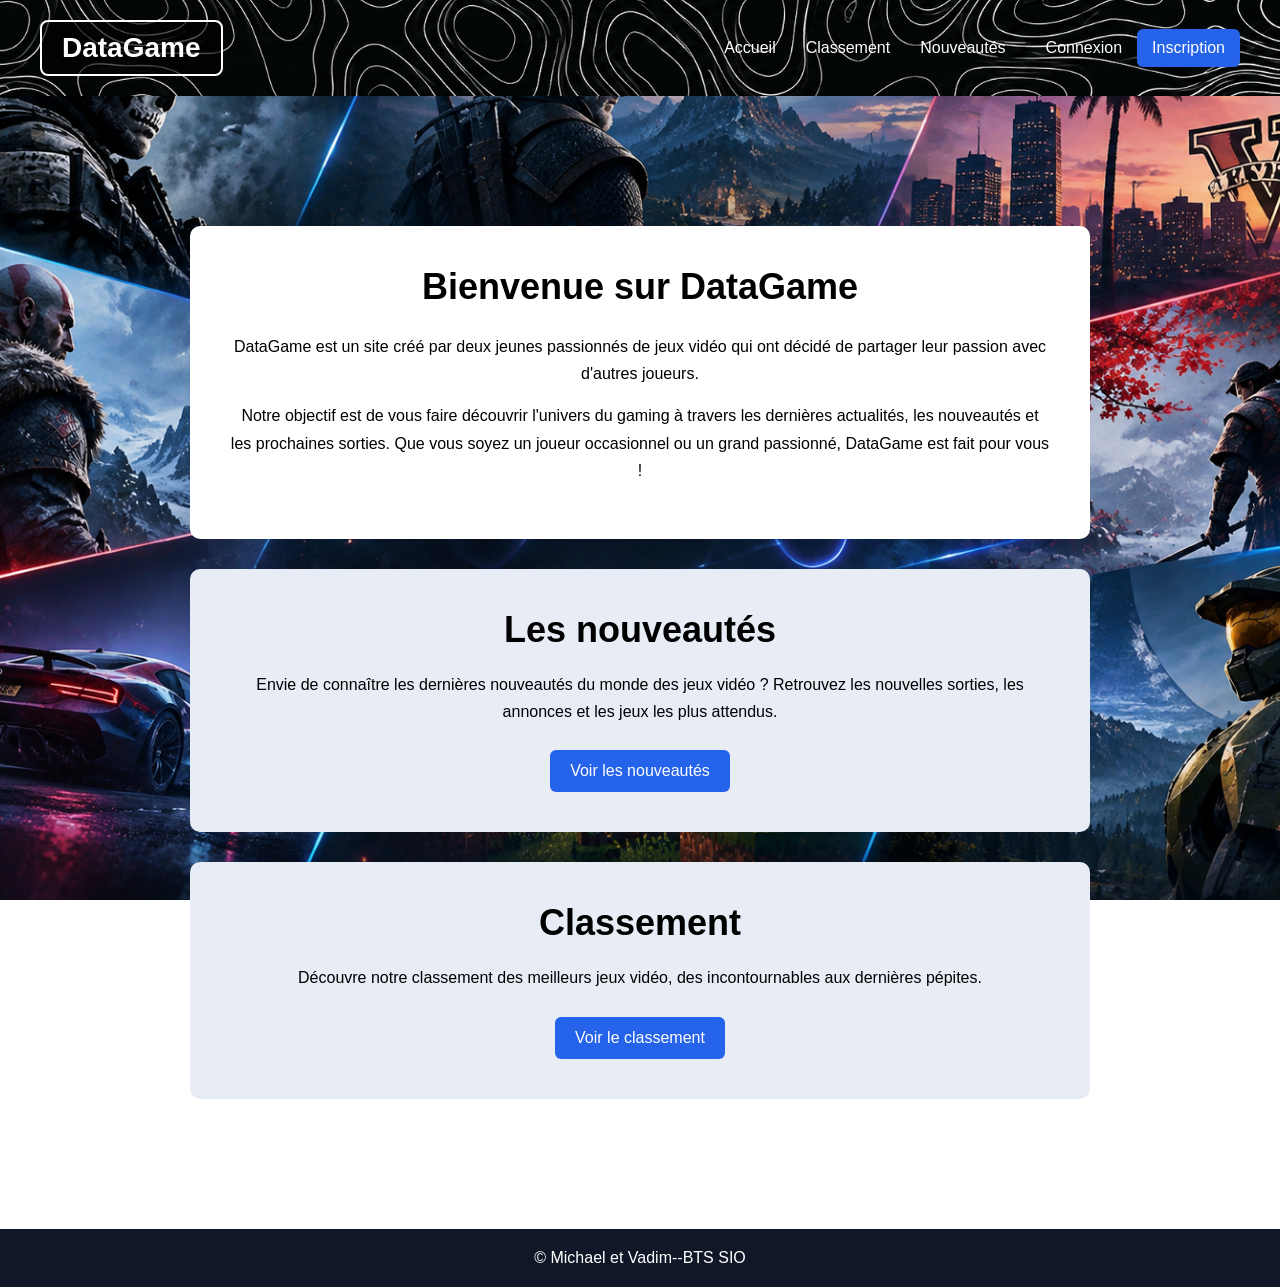
<file: index.html>
<!DOCTYPE html>
<html lang="fr">
<head>
    <meta charset="UTF-8">
    <meta name="viewport" content="width=device-width, initial-scale=1.0">
    <title>DataGame - Accueil</title>
    <link rel="stylesheet" href="index.css">
    
</head>
<body>

    <header>
        <h1>DataGame</h1>

       <nav>
    <a href="index.html">Accueil</a>
    <a href="classement.html">Classement</a>
    <a href="nouveautes.html">Nouveautés</a>
    
</nav>
        <div class="compte">
            <a href="connexion.html">Connexion</a>
            <a href="inscription.html" class="inscription">Inscription</a>
        </div>
    </header>

    
        
<main>

    <section class="presentation">
        <h2>Bienvenue sur DataGame</h2>

        <p>
            DataGame est un site créé par deux jeunes passionnés
            de jeux vidéo qui ont décidé de partager leur passion
            avec d'autres joueurs.
        </p>

        <p>
            Notre objectif est de vous faire découvrir l'univers
            du gaming à travers les dernières actualités,
            les nouveautés et les prochaines sorties.
            Que vous soyez un joueur occasionnel ou un grand
            passionné, DataGame est fait pour vous !
        </p>
    </section>

    <section class="nouveautes">
        <h2>Les nouveautés</h2>

        <p>
            Envie de connaître les dernières nouveautés
            du monde des jeux vidéo ?
            Retrouvez les nouvelles sorties, les annonces
            et les jeux les plus attendus.
        </p>

        <a href="nouveautes.html" class="bouton">
            Voir les nouveautés
        </a>
    </section>
    
<section class="nouveautes">
    <h2>Classement</h2>

    <p>
        Découvre notre classement des meilleurs jeux vidéo,
        des incontournables aux dernières pépites.
    </p>

    <a href="classement.html" class="bouton">
        Voir le classement
    </a>
</section>

</main>

<footer>
    <p> &copy; Michael et Vadim--BTS SIO</p>
</footer>

    

</body>
</html>
</file>
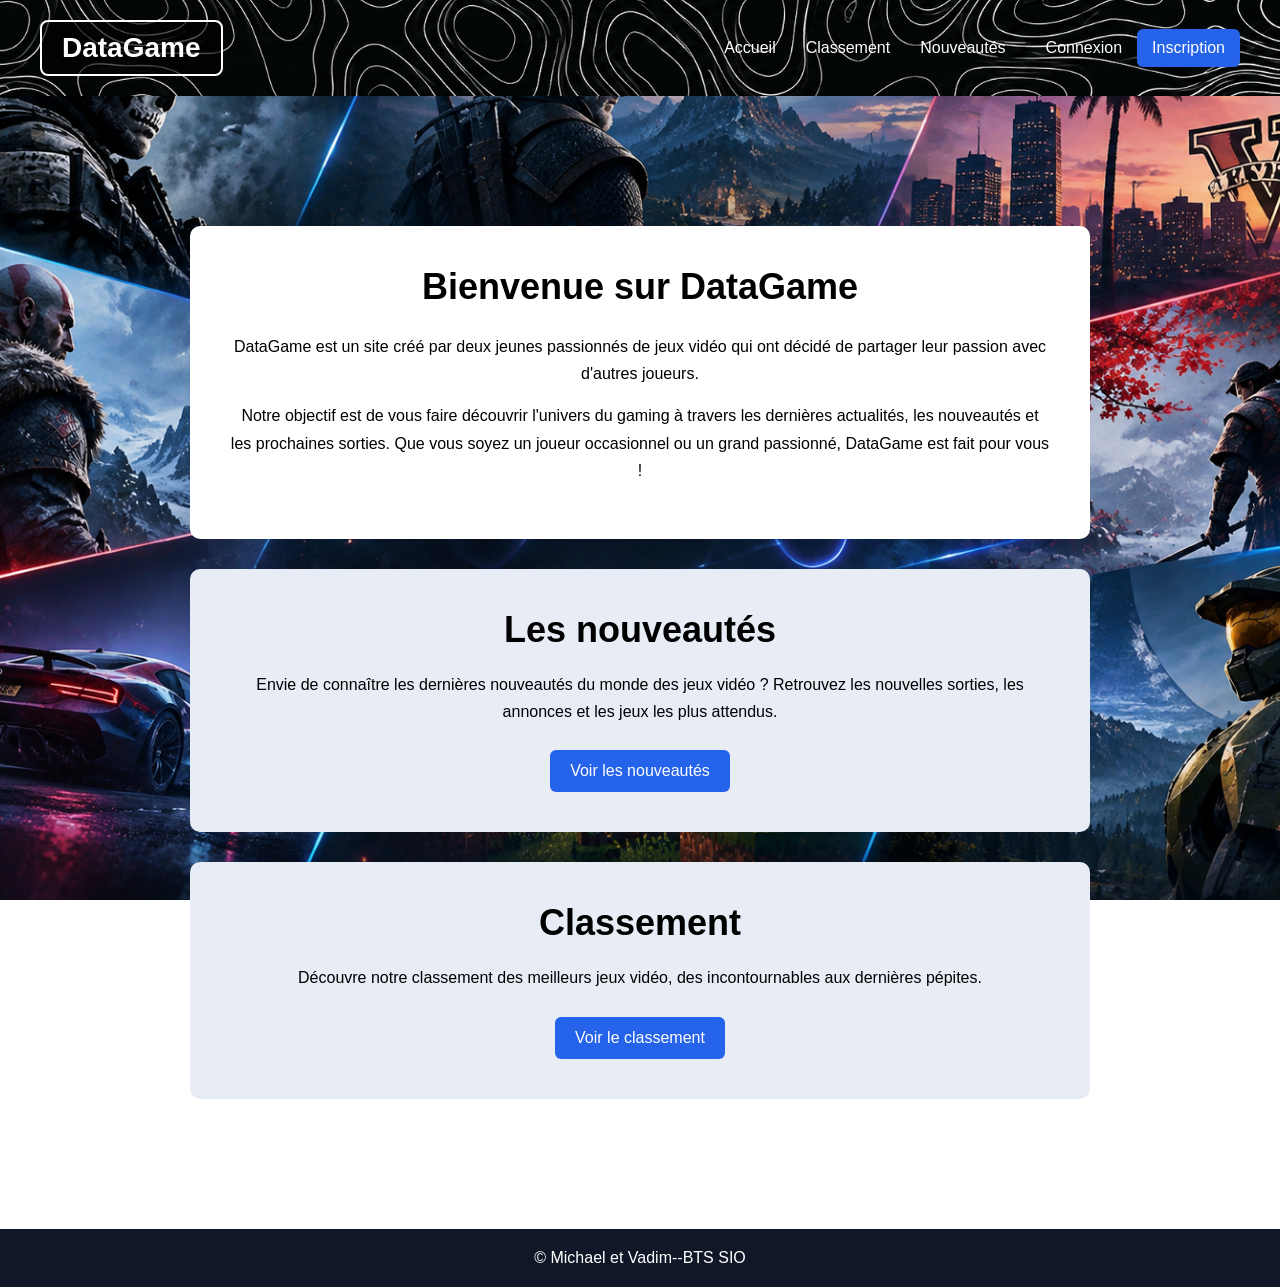
<file: acceuil.html>
<!DOCTYPE html>
<html lang="fr">
<head>
    <meta charset="UTF-8">
    <meta name="viewport" content="width=device-width, initial-scale=1.0">
    <title>DataGame - Accueil</title>
    <link rel="stylesheet" href="accueil.css">
    
</head>
<body>

    <header>
        <h1>DataGame</h1>

       <nav>
    <a href="acceuil.html">Accueil</a>
    <a href="classement.html">Classement</a>
    <a href="nouveautes.html">Nouveautés</a>
    
</nav>
        <div class="compte">
            <a href="connexion.html">Connexion</a>
            <a href="inscription.html" class="inscription">Inscription</a>
        </div>
    </header>

    
        
<main>

    <section class="presentation">
        <h2>Bienvenue sur DataGame</h2>

        <p>
            DataGame est un site créé par deux jeunes passionnés
            de jeux vidéo qui ont décidé de partager leur passion
            avec d'autres joueurs.
        </p>

        <p>
            Notre objectif est de vous faire découvrir l'univers
            du gaming à travers les dernières actualités,
            les nouveautés et les prochaines sorties.
            Que vous soyez un joueur occasionnel ou un grand
            passionné, DataGame est fait pour vous !
        </p>
    </section>

    <section class="nouveautes">
        <h2>Les nouveautés</h2>

        <p>
            Envie de connaître les dernières nouveautés
            du monde des jeux vidéo ?
            Retrouvez les nouvelles sorties, les annonces
            et les jeux les plus attendus.
        </p>

        <a href="nouveautes.html" class="bouton">
            Voir les nouveautés
        </a>
    </section>
    
<section class="nouveautes">
    <h2>Classement</h2>

    <p>
        Découvre notre classement des meilleurs jeux vidéo,
        des incontournables aux dernières pépites.
    </p>

    <a href="classement.html" class="bouton">
        Voir le classement
    </a>
</section>

</main>

<footer>
    <p> &copy; Michael et Vadim--BTS SIO</p>
</footer>

    

</body>
</html>
</file>
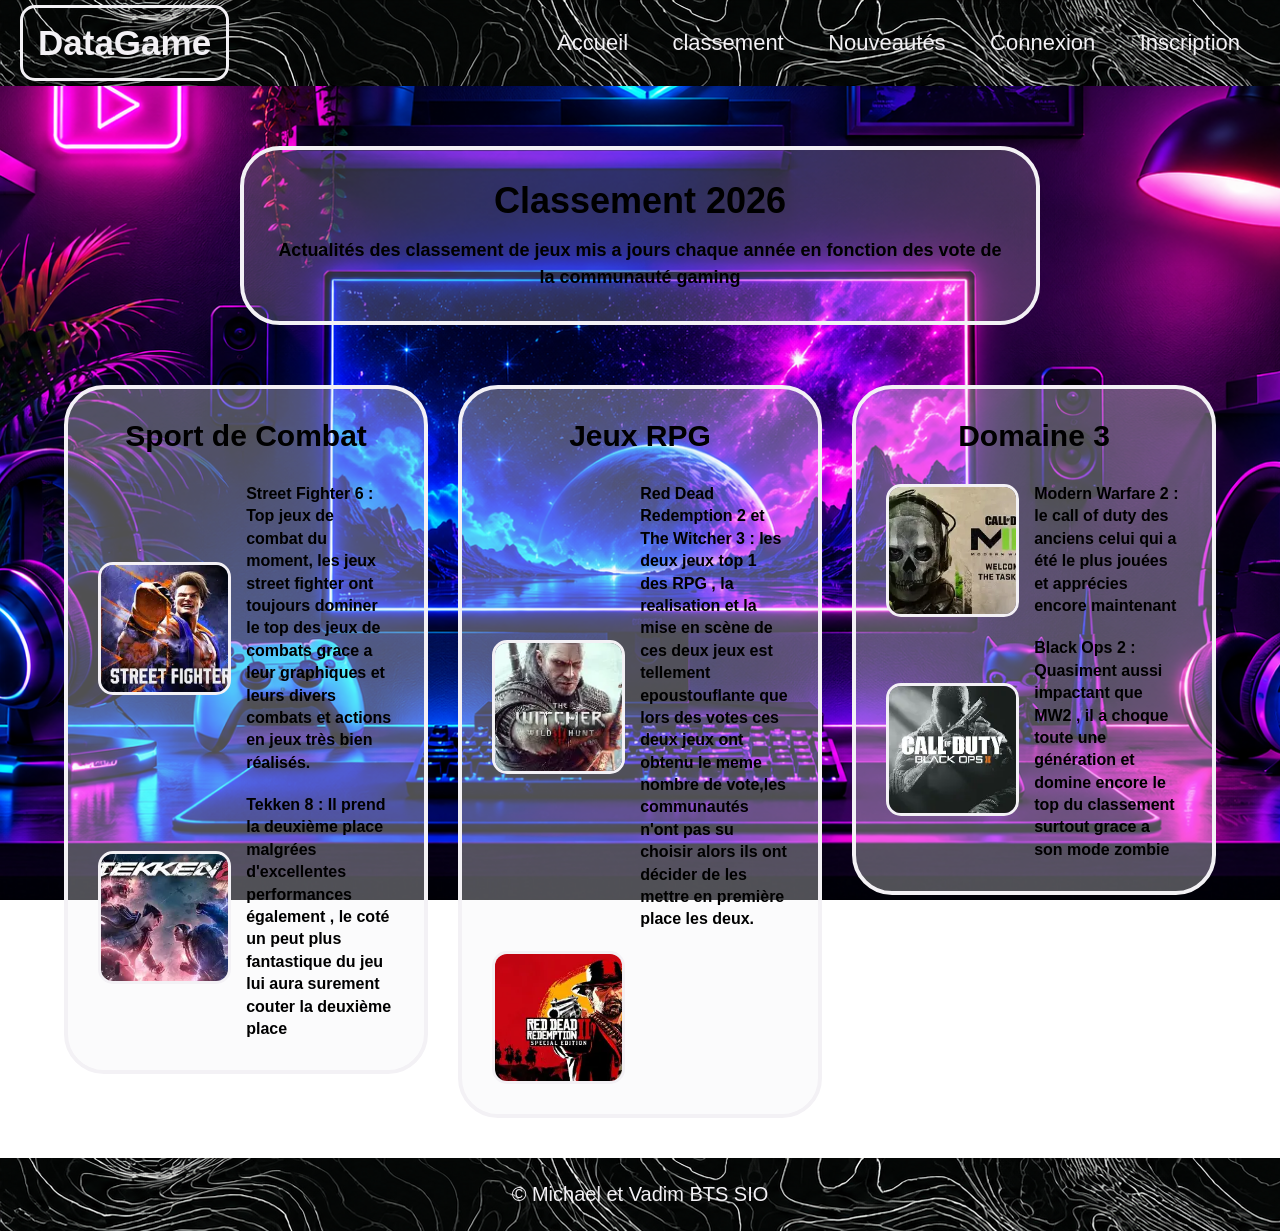
<file: classement.html>
<!DOCTYPE html>
<html lang="fr">
<head>
    <meta charset="UTF-8">
    <meta name="viewport" content="width=device-width, initial-scale=1.0">
    <title>DataGame - Classement</title>
    <link rel="stylesheet" href="classement.css">
</head>
<body>

    <header>
        <div>
            <h1>DataGame</h1>
        </div>

        <nav>
            <a href="index.html">Accueil</a>
            <a href="classement.html">classement</a>
            <a href="nouveautes.html">Nouveautés</a>
            <a href="connexion.html">Connexion</a>
            <a href="inscription.html">Inscription</a>
        </nav>
    </header>

     <section class="intro">
        <h2>Classement 2026</h2>
        <p>Actualités des classement de jeux mis a jours chaque année en fonction des vote de la communauté gaming </p>
    </section>

    <main class="classement">

        
        <section class="colonne">
            <h2>Sport de Combat</h2>

            <article class="jeu">
                <img src="img_jeu1.webp" alt="Street Figther six">
                <p>Street Fighter 6 : Top jeux de combat du moment, les jeux street fighter ont toujours dominer le top des jeux de combats grace a leur graphiques et leurs divers combats et actions en jeux très bien réalisés. </p>
            </article>

            <article class="jeu">
                <img src="img_jeu2.webp" alt="Tekken 8 ">
                <p>Tekken 8 : Il prend la deuxième place malgrées d'excellentes performances également , le coté un peut plus fantastique du jeu lui aura surement couter la deuxième place </p>
            </article>
        </section>

   
        <section class="colonne">
            <h2>Jeux RPG</h2>

            <article class="jeu">
                <img src="img_jeu3.webp" alt="The Witcher 3 ">
                <p> Red Dead Redemption 2 et The Witcher 3 : les deux jeux top 1 des RPG , la realisation et la mise en scène de ces deux jeux est tellement epoustouflante que lors des votes ces deux jeux ont obtenu le meme nombre de vote,les communautés n'ont pas su choisir alors ils ont décider de les mettre en première place les deux.</p>
            </article>

            <article class="jeu">
                <img src="img_jeu4.webp" alt="Red Dead Redemption 2">
                <p></p>
            </article>
        </section>

    
        <section class="colonne">
            <h2>Domaine 3</h2>

            <article class="jeu">
                <img src="img_jeu5.webp" alt="COD Moderne Warfare 2">
                <p>Modern Warfare 2 : le call of duty des anciens celui qui a été le plus jouées et apprécies encore maintenant </p>
            </article>

            <article class="jeu">
                <img src="img_jeu6.webp" alt="COD black ops 2">
                <p>Black Ops 2 : Quasiment aussi impactant que MW2 , il a choque toute une génération et domine encore le top du classement surtout grace a son mode zombie</p>
            </article>
        </section>

    </main>

    <footer>
        <p>&copy; Michael et Vadim BTS SIO</p>
    </footer>

</body>
</html>
</file>
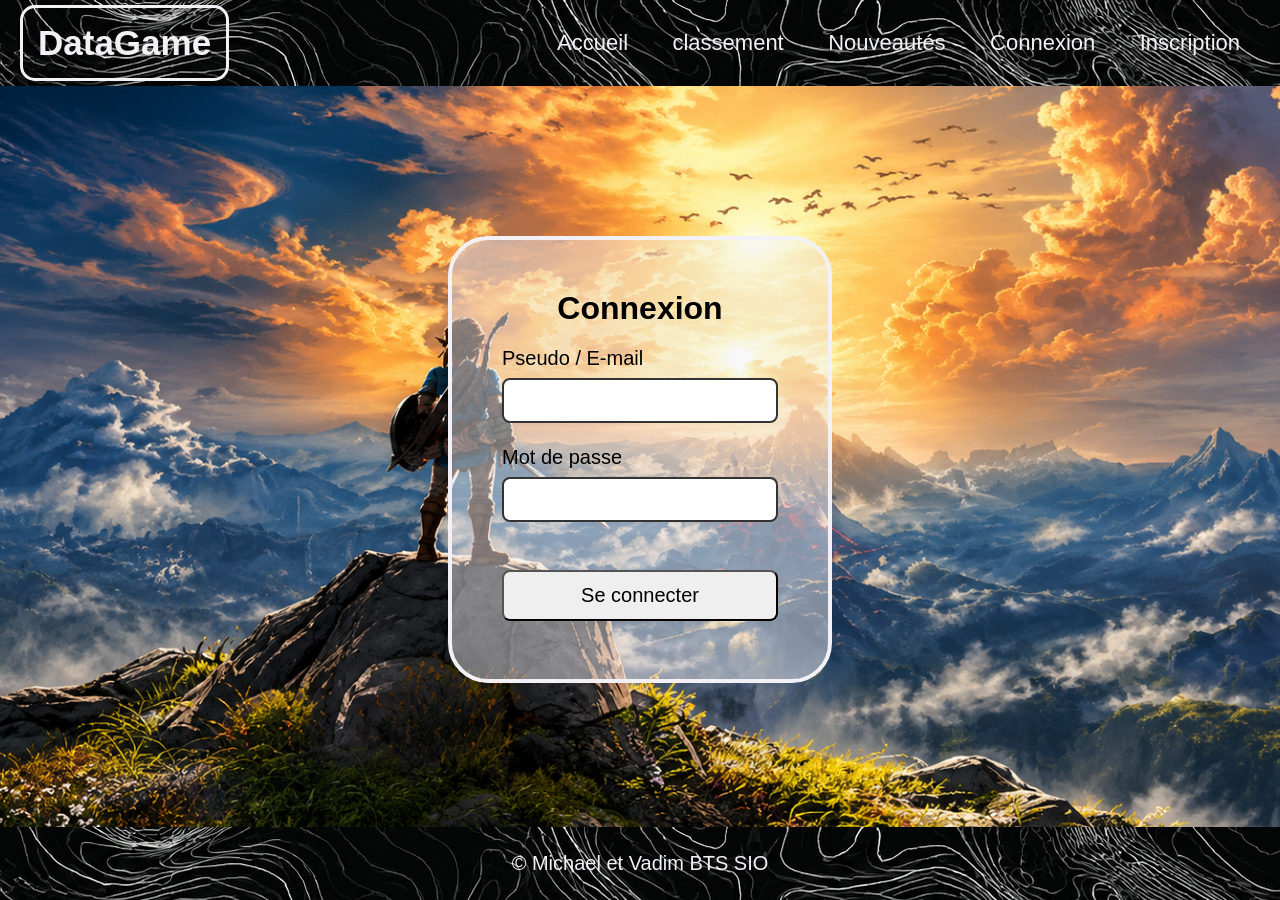
<file: connexion.html>
<!DOCTYPE html>
<html lang="fr">
<head>
    <meta charset="UTF-8">
    <meta name="viewport" content="width=device-width, initial-scale=1.0">
    <title>DataGame - Connexion</title>
    <link rel="stylesheet" href="connexion.css">
</head>
<body>

    <header>
        <div>
            <h1>DataGame</h1>
        </div>

        <nav>
            <a href="index.html">Accueil</a>
            <a href="classement.html">classement</a>
            <a href="nouveautes.html">Nouveautés</a>
            <a href="connexion.html">Connexion</a>
            <a href="inscription.html">Inscription</a>

        </nav>
    </header>

    <main class="contenu">
        <div>
            <h2>Connexion</h2>

            <form>
                <p><label class="etiquette">Pseudo / E-mail</label></p>
                <p><input class="champ" type="text"></p>
                <p><label class="etiquette">Mot de passe</label></p>
                <p><input class="champ" type="password"></p>
                <p><button class="bouton">Se connecter</button></p>
            </form>
        </div>
    </main>

    <footer>
        <p>&copy; Michael et Vadim BTS SIO</p>
    </footer>

</body>
</html>
</file>
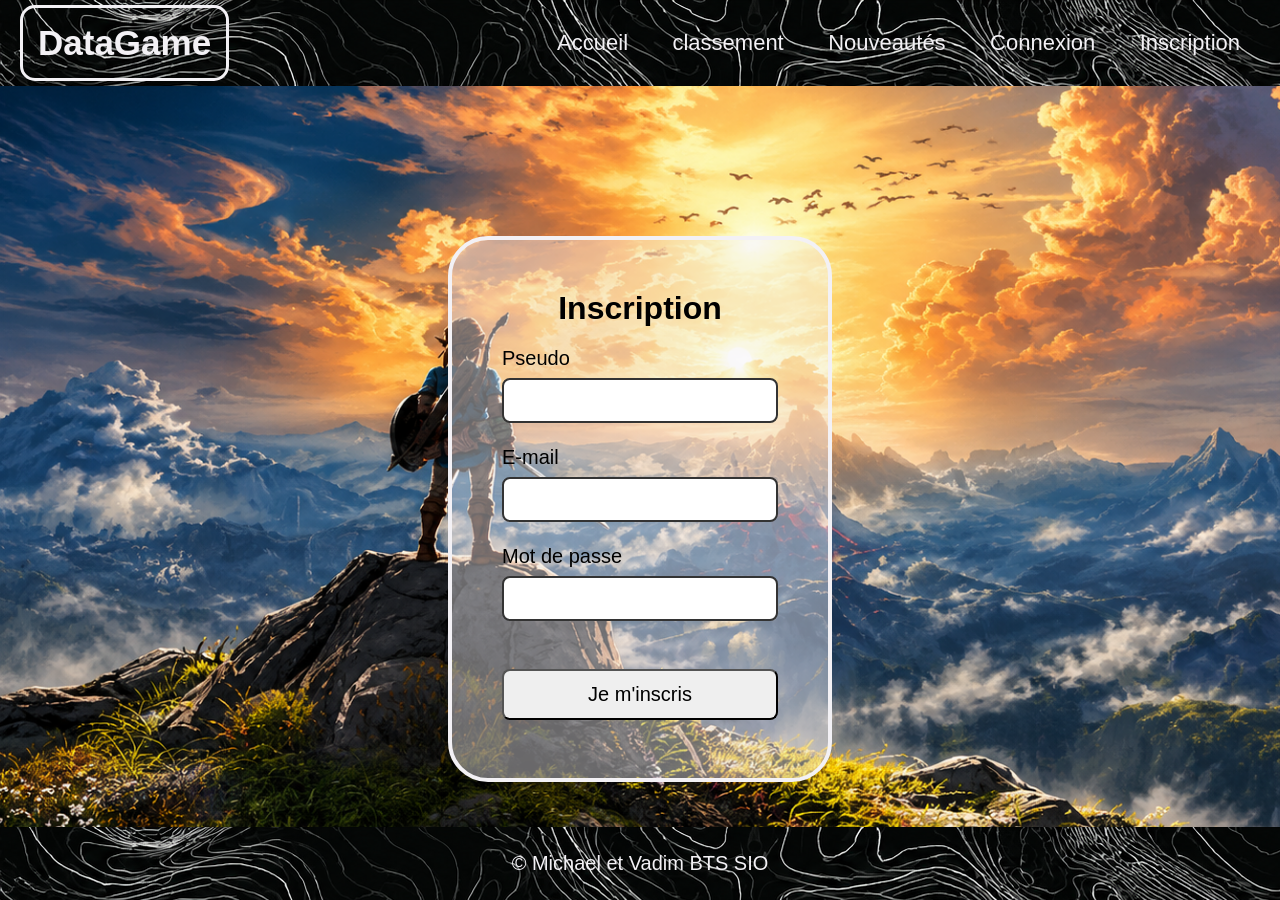
<file: inscription.html>
<!DOCTYPE html>
<html lang="fr">
<head>
    <meta charset="UTF-8">
    <meta name="viewport" content="width=device-width, initial-scale=1.0">
    <title>DataGame</title>
    <link rel="stylesheet" href="inscription.css">
</head>
<body>

    <header>
        <div>
            <h1>DataGame</h1>
        </div>

        <nav>
            <a href="index.html">Accueil</a>
            <a href="classement.html">classement</a>
            <a href="nouveautes.html">Nouveautés</a>
            <a href="connexion.html">Connexion</a>
            <a href="inscription.html">Inscription</a>
        </nav>
    </header>

    <main class="contenu">
        <div>
            <h2>Inscription</h2>

            <form>
                <p><label class="etiquette">Pseudo</label></p>
                <p><input class="champ" type="text"></p>
                <p><label class="etiquette">E-mail</label></p>
                <p><input class="champ" type="email"></p>
                <p><label class="etiquette">Mot de passe</label></p>
                <p><input class="champ" type="password"></p>
                <p><button class="bouton">Je m'inscris</button></p>
            </form>
        </div>
    </main>

    <footer>

    <p>&copy; Michael et Vadim BTS SIO</p>

    </footer>

</body>
</html>
</file>
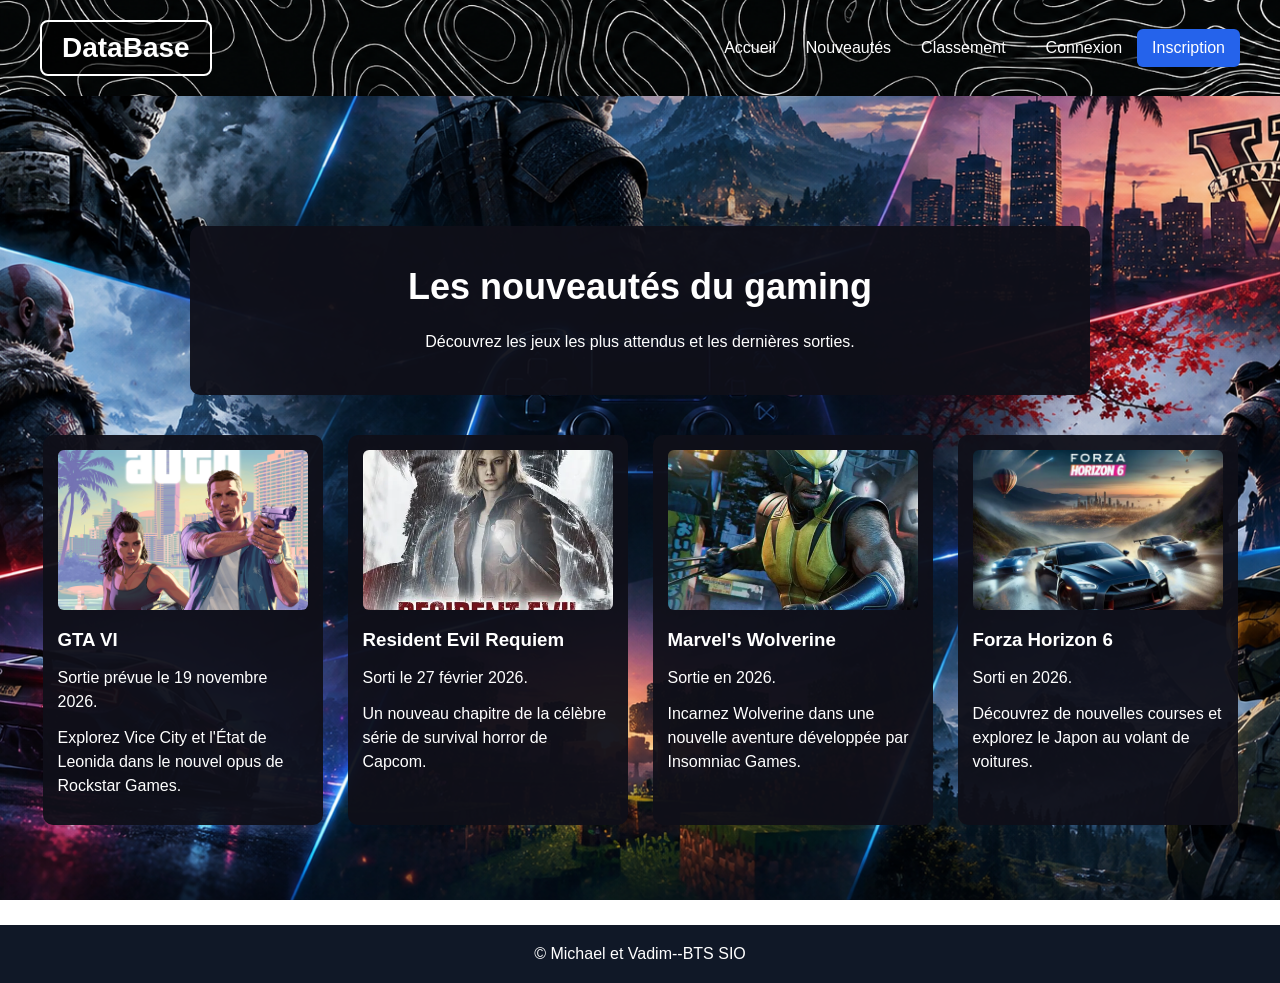
<file: nouveautes.html>
<!DOCTYPE html>
<html lang="fr">
<head>
    <meta charset="UTF-8">
    <meta name="viewport" content="width=device-width, initial-scale=1.0">
    <title>DataBase - Accueil</title>
    <link rel="stylesheet" href="index.css">
</head>
<body>

    <header>
        <h1>DataBase</h1>

        <nav>
            <a href="index.html">Accueil</a>
            <a href="nouveautes.html">Nouveautés</a>
            <a href="classement.html">Classement</a>
        </nav>

        <div class="compte">
            <a href="connexion.html">Connexion</a>
            <a href="inscription.html" class="inscription">Inscription</a>
        </div>
    </header>
<main>
    <section class="presentation-nouveautes">       
    <h2>Les nouveautés du gaming</h2>
    <p>Découvrez les jeux les plus attendus et les dernières sorties.</p>
</section> 
    <section class="liste-jeux">

        <article class="jeu">
            <img src="gta6-jason-and-lucia-2-logos-portrait.jpg" alt="GTA VI">
            <h3>GTA VI</h3>
            <p>Sortie prévue le 19 novembre 2026.</p>
            <p>
                Explorez Vice City et l'État de Leonida
                dans le nouvel opus de Rockstar Games.
            </p>
        </article>

        <article class="jeu">
            <img src="OIP.webp" alt="Resident Evil Requiem">
            <h3>Resident Evil Requiem</h3>
            <p>Sorti le 27 février 2026.</p>
            <p>
                Un nouveau chapitre de la célèbre série
                de survival horror de Capcom.
            </p>
        </article>

        <article class="jeu">
            <img src="OIP2.webp" alt="Marvel's Wolverine">
            <h3>Marvel's Wolverine</h3>
            <p>Sortie en 2026.</p>
            <p>
                Incarnez Wolverine dans une nouvelle
                aventure développée par Insomniac Games.
            </p>
        </article>

        <article class="jeu">
            <img src="cover-art-for-a-possible-forza-horizon-6-v0-9bsvfthee63c1.webp" alt="Forza Horizon 6">
            <h3>Forza Horizon 6</h3>
            <p>Sorti en 2026.</p>
            <p>
                Découvrez de nouvelles courses et
                explorez le Japon au volant de voitures.
            </p>
        </article>

    </section>
</main>

<footer>
<p>&copy; Michael et Vadim--BTS SIO</p>
</footer>
</body>
</html>
</file>
<file: index.css>
* {
    margin: 0;
    padding: 0;
    box-sizing: border-box;
}

body {
    font-family: Arial, sans-serif;
    background-image: url("Collage\ gaming\ cinématique\ néon.png");
    background-size: cover;
    background-position: center;
    background-attachment: fixed;
}
header {
    background-image: url(Carte\ topographique\ abstraite\ en\ noir\ et\ blanc\ \(1\).png);
    display: flex;
    align-items: center;
    padding: 20px 40px;
    background-size: cover;
    background-position: center;
}



header h1 {
    font-size: 28px;
    margin-right: auto;
    border: 2px solid white;
    padding: 10px 20px;
    border-radius: 8px;
    background-color: rgba(0, 0, 0, 0.6);
    color: white;
}


nav {
    display: flex;
    gap: 30px;
}

nav a, .compte a {
    color: white;
    text-decoration: none;
}

.compte {
    display: flex;
    align-items: center;
    gap: 15px;
    margin-left: 40px;
}

.inscription {
    background-color: #2563eb;
    padding: 10px 15px;
    border-radius: 6px;
}

main {
    text-align: center;
    padding: 100px 20px;
    
}

main h2 {
    font-size: 36px;
    margin-bottom: 20px;
}

.presentation {
    background-color: white;
    padding: 40px;
    margin: 30px auto;
    max-width: 900px;
    border-radius: 10px;
}

.presentation h2 {
    margin-bottom: 25px;
}

.presentation p {
    margin-bottom: 15px;
    line-height: 1.7;
}

.nouveautes {
    background-color: #e8edf5;
    padding: 40px;
    margin: 30px auto;
    max-width: 900px;
    border-radius: 10px;
}

.nouveautes h2 {
    margin-bottom: 20px;
}

.nouveautes p {
    line-height: 1.7;
    margin-bottom: 25px;
}

.bouton {
    display: inline-block;
    background-color: #2563eb;
    color: white;
    text-decoration: none;
    padding: 12px 20px;
    border-radius: 6px;
}

.bouton:hover {
    background-color: #1746a2;
}

.liste-jeux {
    display: flex;
    flex-wrap: wrap;
    justify-content: center;
    gap: 25px;
    margin-top: 40px;
}

.jeu {
    background-color: rgba(15, 15, 25, 0.95);
    color: white;
    width: 280px;
    padding: 15px;
    border-radius: 10px;
    text-align: left;
}

.jeu img {
    width: 100%;
    height: 160px;
    object-fit: cover;
    border-radius: 6px;
}

.jeu h3 {
    margin: 15px 0;
}

.jeu p {
    margin-bottom: 12px;
    line-height: 1.5;
}

.jeu:hover {
    transform: scale(1.03);
}

body {
    font-family: Impact, Haettenschweiler, 'Arial Narrow Bold', sans-serif;
}

.carte-jeu {
    width: 280px;
}

.carte-jeu img {
    width: 100%;
    height: 180px;
    object-fit: cover;
    border-radius: 8px;
    margin-bottom: 10px;
}

.carte-jeu .jeu {
    width: 100%;
}

    
.presentation-nouveautes {
    background-color: rgba(15, 15, 25, 0.95);
    color: white;
    padding: 40px;
    margin: 30px auto;
    max-width: 900px;
    border-radius: 10px;
    text-align: center;
}

.presentation-nouveautes h2 {
    margin-bottom: 20px;
}

.presentation-nouveautes p {
    line-height: 1.7;
}

@media screen and (max-width: 700px) {

    header {
        flex-direction: column;
        padding: 20px;
        gap: 20px;
    }

    header h1 {
        margin-right: 0;
        font-size: 28px;
        text-align: center;
    }

    nav {
        justify-content: center;
        flex-wrap: wrap;
        gap: 20px;
    }

    .compte {
        margin-left: 0;
        justify-content: center;
    }

    main {
        padding: 30px 15px;
    }

    main h2 {
        font-size: 25px;
    }

    .presentation,
    .nouveautes,
    .presentation-nouveautes {
        width: 100%;
        padding: 25px 15px;
        margin: 20px auto;
    }

    .liste-jeux {
        flex-direction: column;
        align-items: center;
        gap: 25px;
    }

    .carte-jeu {
        width: 100%;
        max-width: 350px;
    }

    .carte-jeu img {
        width: 100%;
        height: 190px;
        object-fit: cover;
    }

    .jeu {
        width: 100%;
    }

}

footer {
    background-color: #101827;
    color: white;
    text-align: center;
    padding: 20px;
    width: 100%;
}
.classement {
    background-color: #252525;
    color: white;
    padding: 25px;
    margin: 20px;
    border-radius: 10px;
}

.classement h2 {
    margin-bottom: 15px;
}

.classement p {
    margin-bottom: 15px;
}

.classement a {
    color: #ffcc00;
    text-decoration: none;
    font-weight: bold;
}
</file>
<file: accueil.css>
* {
    margin: 0;
    padding: 0;
    box-sizing: border-box;
}

body {
    font-family: Arial, sans-serif;
    background-image: url("Collage\ gaming\ cinématique\ néon.png");
    background-size: cover;
    background-position: center;
    background-attachment: fixed;
}
header {
    background-image: url(Carte\ topographique\ abstraite\ en\ noir\ et\ blanc\ \(1\).png);
    display: flex;
    align-items: center;
    padding: 20px 40px;
    background-size: cover;
    background-position: center;
}



header h1 {
    font-size: 28px;
    margin-right: auto;
    border: 2px solid white;
    padding: 10px 20px;
    border-radius: 8px;
    background-color: rgba(0, 0, 0, 0.6);
    color: white;
}


nav {
    display: flex;
    gap: 30px;
}

nav a, .compte a {
    color: white;
    text-decoration: none;
}

.compte {
    display: flex;
    align-items: center;
    gap: 15px;
    margin-left: 40px;
}

.inscription {
    background-color: #2563eb;
    padding: 10px 15px;
    border-radius: 6px;
}

main {
    text-align: center;
    padding: 100px 20px;
    
}

main h2 {
    font-size: 36px;
    margin-bottom: 20px;
}

.presentation {
    background-color: white;
    padding: 40px;
    margin: 30px auto;
    max-width: 900px;
    border-radius: 10px;
}

.presentation h2 {
    margin-bottom: 25px;
}

.presentation p {
    margin-bottom: 15px;
    line-height: 1.7;
}

.nouveautes {
    background-color: #e8edf5;
    padding: 40px;
    margin: 30px auto;
    max-width: 900px;
    border-radius: 10px;
}

.nouveautes h2 {
    margin-bottom: 20px;
}

.nouveautes p {
    line-height: 1.7;
    margin-bottom: 25px;
}

.bouton {
    display: inline-block;
    background-color: #2563eb;
    color: white;
    text-decoration: none;
    padding: 12px 20px;
    border-radius: 6px;
}

.bouton:hover {
    background-color: #1746a2;
}

.liste-jeux {
    display: flex;
    flex-wrap: wrap;
    justify-content: center;
    gap: 25px;
    margin-top: 40px;
}

.jeu {
    background-color: rgba(15, 15, 25, 0.95);
    color: white;
    width: 280px;
    padding: 15px;
    border-radius: 10px;
    text-align: left;
}

.jeu img {
    width: 100%;
    height: 160px;
    object-fit: cover;
    border-radius: 6px;
}

.jeu h3 {
    margin: 15px 0;
}

.jeu p {
    margin-bottom: 12px;
    line-height: 1.5;
}

.jeu:hover {
    transform: scale(1.03);
}

body {
    font-family: Impact, Haettenschweiler, 'Arial Narrow Bold', sans-serif;
}

.carte-jeu {
    width: 280px;
}

.carte-jeu img {
    width: 100%;
    height: 180px;
    object-fit: cover;
    border-radius: 8px;
    margin-bottom: 10px;
}

.carte-jeu .jeu {
    width: 100%;
}

    
.presentation-nouveautes {
    background-color: rgba(15, 15, 25, 0.95);
    color: white;
    padding: 40px;
    margin: 30px auto;
    max-width: 900px;
    border-radius: 10px;
    text-align: center;
}

.presentation-nouveautes h2 {
    margin-bottom: 20px;
}

.presentation-nouveautes p {
    line-height: 1.7;
}

@media screen and (max-width: 700px) {

    header {
        flex-direction: column;
        padding: 20px;
        gap: 20px;
    }

    header h1 {
        margin-right: 0;
        font-size: 28px;
        text-align: center;
    }

    nav {
        justify-content: center;
        flex-wrap: wrap;
        gap: 20px;
    }

    .compte {
        margin-left: 0;
        justify-content: center;
    }

    main {
        padding: 30px 15px;
    }

    main h2 {
        font-size: 25px;
    }

    .presentation,
    .nouveautes,
    .presentation-nouveautes {
        width: 100%;
        padding: 25px 15px;
        margin: 20px auto;
    }

    .liste-jeux {
        flex-direction: column;
        align-items: center;
        gap: 25px;
    }

    .carte-jeu {
        width: 100%;
        max-width: 350px;
    }

    .carte-jeu img {
        width: 100%;
        height: 190px;
        object-fit: cover;
    }

    .jeu {
        width: 100%;
    }

}

footer {
    background-color: #101827;
    color: white;
    text-align: center;
    padding: 20px;
    width: 100%;
}
.classement {
    background-color: #252525;
    color: white;
    padding: 25px;
    margin: 20px;
    border-radius: 10px;
}

.classement h2 {
    margin-bottom: 15px;
}

.classement p {
    margin-bottom: 15px;
}

.classement a {
    color: #ffcc00;
    text-decoration: none;
    font-weight: bold;
}
</file>
<file: classement.css>
*, ::before, ::after {
    margin: 0;
    padding: 0;
    box-sizing: border-box;
}

img {
    max-width: 100%;
}



body {
    font-family: Impact, Haettenschweiler, 'Arial Narrow Bold', sans-serif;
    min-height: 100vh;
    display: flex;
    flex-direction: column;

  
    background-image: url(img_background_classement.png);
    background-size: cover;
    background-position: center;
    background-attachment: fixed;
    background-repeat: no-repeat;
}



header, footer {
    display: flex;
    justify-content: space-between;
    align-items: center;
    padding: 5px 20px;
    background-image: url('img_header_back.png');
    color: #f3f1f5;
}

header a, footer a {
    color: #f3f1f5;
    text-decoration-line: none;
    margin: 20px;
    font-size: 22px;
}

header h1 {
    font-size: 35px;
    border: 3px solid #f3f1f5;
    border-radius: 15px;
    padding: 15px;
}

footer {
    margin-top: auto;
    justify-content: center;
}

footer p {
    font-size: 20px;
    margin: 20px;
}





main.classement {
    display: flex;
    flex-direction: row;
    justify-content: center;
    align-items: flex-start;
    gap: 30px;
    width: 90%;
    max-width: 1400px;
    margin: 60px auto 40px auto;
}


.intro {
    width: 90%;
    max-width: 800px;
    margin: 60px auto 0 auto;

    border: 4px solid #f3f1f5;
    border-radius: 40px;
    padding: 30px;
    background-color: #f3f1f531;
    text-align: center;
    font-weight: bold;
}

.intro h2 {
    font-size: 36px;
    margin-bottom: 15px;
}

.intro p {
    font-size: 18px;
    font-family: Arial, sans-serif;
    line-height: 1.5;
    
}


.colonne {
    flex: 1;
    display: flex;
    flex-direction: column;
    gap: 20px;

    border: 4px solid #f3f1f5;
    border-radius: 40px;
    padding: 30px;
    background-color: #f3f1f554;
}

.colonne h2 {
    text-align: center;
    font-size: 30px;
    margin-bottom: 10px;
}


.jeu {
    display: flex;
    align-items: center;
    gap: 15px;
}

.jeu img {
    width: 45%;
    aspect-ratio: 1 / 1;
    object-fit: cover;
    border-radius: 15px;
    border: 3px solid #f3f1f5;
    background-color: #8888884f;
    flex-shrink: 0;
}

.jeu p {
    flex: 1;
    font-size: 16px;
    font-family: Arial, sans-serif;
    line-height: 1.4;
    font-weight: bold;
}





@media (max-width: 1000px) {
    main.classement {
        flex-direction: column;
        align-items: stretch;
    }
}

@media (max-width: 720px) {
    header, footer {
        flex-direction: column;
        text-align: center;
    }

    header nav, footer nav {
        margin-top: 15px;
    }

    header a, footer a {
        margin: 0 10px;
    }
}
</file>
<file: connexion.css>
*, ::before, ::after {
    margin: 0;
    padding: 0;
    box-sizing: border-box;
}

img {
    max-width: 100%;
}



body {
    font-family: Impact, Haettenschweiler, 'Arial Narrow Bold', sans-serif;
    min-height: 100vh;
    display: flex;
    flex-direction: column;

    background-image: url(img_background_body.png);
    background-size: cover;
    background-position: center;
    background-attachment: fixed;
    background-repeat: no-repeat;
}



header, footer {
    display: flex;
    justify-content: space-between;
    align-items: center;
    padding: 5px 20px;
    background-image: url('img_header_back.png');
    color: #f3f1f5;
}

header a, footer a {
    color: #f3f1f5;
    text-decoration-line: none;
    margin: 20px;
    font-size: 22px;
}

header h1 {
    font-size: 35px;
    border: 3px solid #f3f1f5;
    border-radius: 15px;
    padding: 15px;
}

footer {
    margin-top: auto;
    justify-content: center;
}

footer p {
    font-size: 20px;
    margin: 20px;
}



main {
    display: flex;
    flex-direction: column;
    justify-content: center;
    align-items: center;
    width: 30%;
    margin: 150px auto 0 auto;

    border: 4px solid #f3f1f5;
    border-radius: 40px;
    padding: 50px;
    background-color: #f3f1f579;
}

main button {
    font-family: Impact, Haettenschweiler, 'Arial Narrow Bold', sans-serif;
}

main > div {
    width: 100%;
}

h2 {
    text-align: center;
    font-size: 32px;
    margin-bottom: 20px;
}

.etiquette {
    font-size: 20px;
}

.champ {
    width: 100%;
    padding: 10px;
    font-size: 18px;
    border-radius: 8px;
    border: 2px solid #333;
    margin-bottom: 15px;
}

.bouton {
    width: 100%;
    padding: 12px;
    font-size: 20px;
    border-radius: 8px;
    cursor: pointer;
    margin-top: 25px;
}

form p {
    margin-bottom: 8px;
}
</file>
<file: inscription.css>
*, ::before, ::after {
    margin: 0;
    padding: 0;
    box-sizing: border-box;
}

img {
    max-width: 100%;
}



body {
    font-family: Impact, Haettenschweiler, 'Arial Narrow Bold', sans-serif;
    min-height: 100vh;
    display: flex;
    flex-direction: column;

    background-image: url(img_background_body.png);
    background-size: cover;
    background-position: center;
    background-attachment: fixed;
    background-repeat: no-repeat;
}



header, footer {
    display: flex;
    justify-content: space-between;
    align-items: center;
    padding: 5px 20px;
    background-image: url('img_header_back.png');
    color: #f3f1f5;
}

header a, footer a {
    color: #f3f1f5;
    text-decoration-line: none;
    margin: 20px;
    font-size: 22px;
}

header h1 {
    font-size: 35px;
    border: 3px solid #f3f1f5;
    border-radius: 15px;
    padding: 15px;
}

footer {
    margin-top: auto; 
    justify-content: center;
}

footer p {
    font-size: 20px;
    margin: 20px;
    
}



main {
    display: flex;
    flex-direction: column;
    justify-content: center;
    align-items: center;
    width: 30%;
    margin: 150px auto 0 auto;

    border: 4px solid #f3f1f5;
    border-radius: 40px;
    padding: 50px;
    background-color: #f3f1f56e;
}

main button {
    font-family: Impact, Haettenschweiler, 'Arial Narrow Bold', sans-serif;
}

main > div {
    width: 100%;
}

.champ {
    width: 100%;
    padding: 10px;
    font-size: 18px;
    border-radius: 8px;
    border: 2px solid #333;
}

.bouton {
    width: 100%;
    padding: 12px;
    font-size: 20px;
    border-radius: 8px;
    cursor: pointer;
}

.etiquette {
    font-size: 20px;
}

h2 {
    text-align: center;
    font-size: 32px;
    margin-bottom: 20px;
}


form p {
    margin-bottom: 8px;
}

.champ {
    margin-bottom: 15px;
}

.bouton {
    margin-top: 25px;
}



@media (max-width: 720px) {
    header, footer {
        flex-direction: column;
        text-align: center;
    }

    header nav, footer nav {
        margin-top: 15px;
    }

    header a, footer a {
        margin: 0 10px;
    }

    main {
        width: 90%;
        margin-top: 60px;
    }
}
</file>
